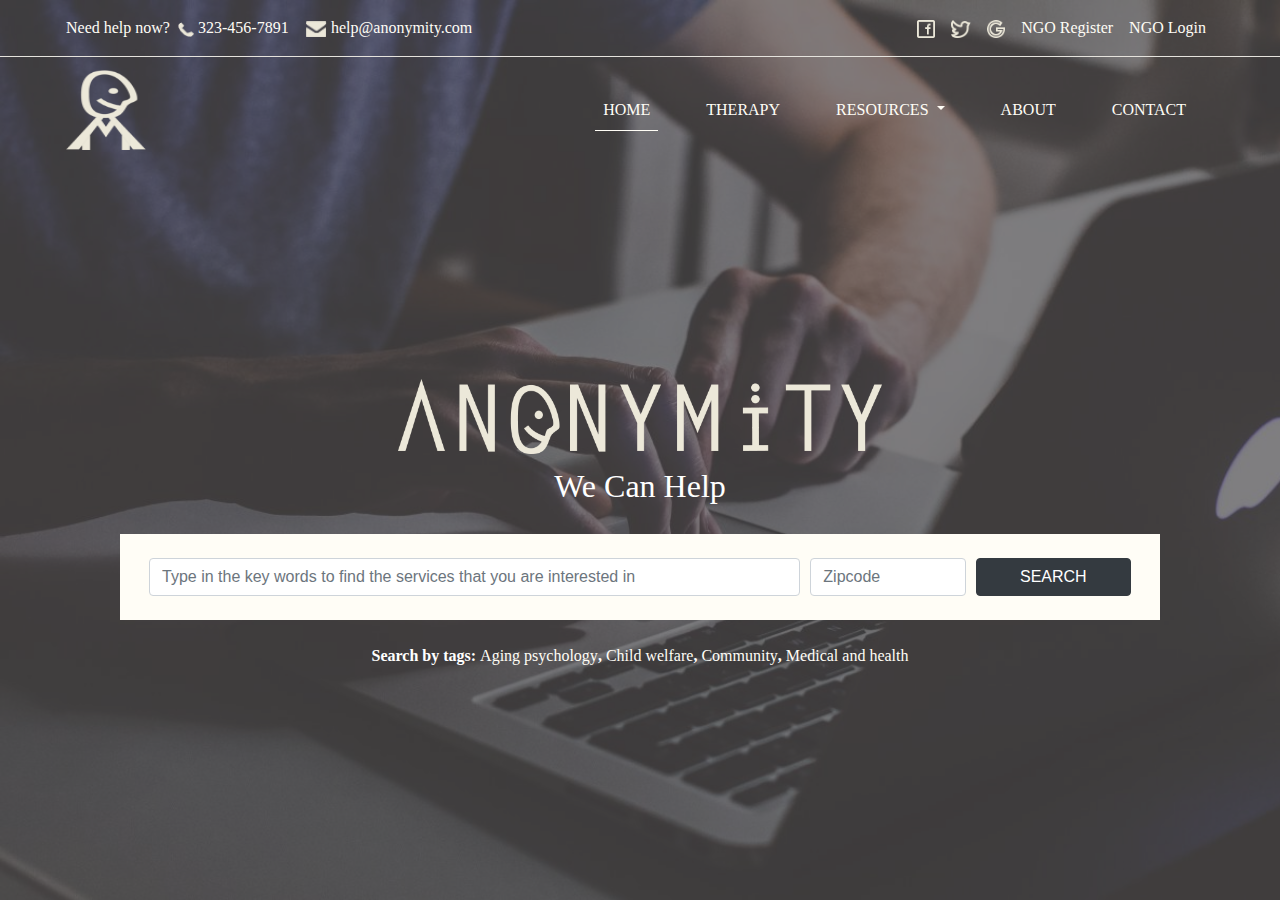
<file: index.html>
<!DOCTYPE html>
<html lang="en">
<head>
    <meta charset="UTF-8">
    <title>Anonymity</title>
    <script src="popper-1.12.9/popper.min.js"></script>
    <link rel="stylesheet" href="bootstrap-4.1.3/css/bootstrap.css" >
    <link rel="stylesheet" type="text/css" href="index.css">
    <script src="jquery-3.3.1/jquery-3.3.1.min.js"></script>
</head>
<body>
<div class="cover-container h-100 w-100 d-flex m-auto flex-column">
<header class="mb-auto">
    <section class="header">
        <nav class="navbar navbar-expand-lg">
            <!--Need help-->
            <a class="anonymity-brand" id="" href="#">Need help now?</a>
            <!--When collapse, it shows-->
            <!--<button class="navbar-toggler navbar-light bg-light" type="button" data-toggle="collapse" data-target="#navbar2" aria-controls="navbar2" aria-expanded="false" aria-label="Toggle navigation">-->
                <!--<span class="navbar-toggler-icon"></span>-->
            <!--</button>-->
            <!--contact information-->
            <!--<div class="collapse navbar-collapse" id="navbar2">-->
            <div class="navbar-collapse" id="navbar2">
                <ul class="navbar-nav mr-auto mt-2 mt-lg-0">
                    <li class="nav-item">
                        <a class="nav-link anonymity-link" href="#"><img src="icon/tele.png" width="16"> 323-456-7891<span class="sr-only">(current)</span></a>
                    </li>
                    <li class="nav-item">
                        <a class="nav-link anonymity-link" href="#"><img src="icon/mail.png" height="16"> help@anonymity.com</a>
                    </li>
                </ul>
                <ul class="navbar-nav my-2 my-lg-0 justify-content-end">
                    <li class="nav-item">
                        <a class="nav-link anonymity-link" href="#"><img src="icon/facebook.png" height="18"></a>
                    </li>
                    <li class="nav-item">
                        <a class="nav-link anonymity-link" href="#"><img src="icon/twitter.png" height="18"></a>
                    </li>
                    <li class="nav-item">
                        <a class="nav-link anonymity-link" href="#"><img src="icon/google.png" height="18"></a>
                    </li>
                    <li class="nav-item">
                        <a class="nav-link anonymity-link" href="register.html">NGO Register</a>
                    </li>
                    <li class="nav-item">
                        <a class="nav-link anonymity-link" href="#">NGO Login</a>
                    </li>
                </ul>
            </div>
        </nav>
    </section>
    <hr class="separator"/>
    <section class="header">
        <nav class="navbar navbar-expand-lg">
            <ul class="navbar-nav">
                <a class="navbar-brand" href="index.html">
                    <img src="logo-head-color.png" height="80" width="80"/>
                </a>
            </ul>
            <button class="navbar-toggler navbar-light bg-light" type="button" data-toggle="collapse" data-target="#navbar1" aria-controls="navbar1" aria-expanded="false" aria-label="Toggle navigation">
                <span class="navbar-toggler-icon"></span>
            </button>
            <div class="collapse navbar-collapse" id="navbar1">
                <ul class="navbar-nav mr-auto mt-2 mt-lg-0 justify-content-end">
                </ul>
                <ul class="navbar-nav">
                    <li class="nav-item">
                        <a class="nav-link anonymity-link active nav-cuzhuang" href="index.html">Home<span class="sr-only">(current)</span></a>
                    </li>
                    <li class="nav-item">
                        <a class="nav-link anonymity-link nav-cuzhuang" href="#">Therapy</a>
                    </li>
                    <li class="nav-item dropdown">
                        <a class="nav-link dropdown-toggle anonymity-link nav-cuzhuang" href="#" id="navbarResources" role="button" data-toggle="dropdown" aria-haspopup="true" aria-expanded="false">
                            Resources
                        </a>
                        <div class="dropdown-menu anonymity-menu" aria-labelledby="navbarResources">
                            <a class="dropdown-item anonymity-link2" href="#">Free Legal Clinics-Lawyers</a>
                            <a class="dropdown-item anonymity-link2" href="#">Healthcare</a>
                            <!--<div class="dropdown-divider"></div>-->
                            <!--<a class="dropdown-item" href="#">Something else here</a>-->
                        </div>
                    </li>
                    <li class="nav-item">
                        <a class="nav-link anonymity-link nav-cuzhuang" href="#">About</a>
                    </li>
                    <li class="nav-item">
                        <a class="nav-link anonymity-link nav-cuzhuang" href="#">Contact</a>
                    </li>
                </ul>
            </div>
        </nav>
    </section>
</header>
<main class="inner cover">
    <div class="col-sm-12 text-center">
        <h1 class="jumbotron-heading"><img src="logo-color.png" height="75bem"></h1>
        <p class="lead anonymity-large">We Can Help</p>
        <div class="main-cover p-4 my-lg-4 mx-auto">
            <div class="main-search m-0">
                <form action="rolldown.html">
                    <div class="form-row m-0">
                        <div class="form-group col-md-8 m-0">
                            <input type="text" class="form-control" placeholder="Type in the key words to find the services that you are interested in">
                        </div>
                        <div class="form-group col-md-2 m-0">
                            <input type="text" class="form-control" placeholder="Zipcode">
                        </div>
                        <div class="form-group col-md-2 m-0">
                            <button type="submit" class="btn btn-dark w-100">SEARCH</button>
                        </div>
                    </div>
                </form>
            </div>
        </div>
        <p class="anonymity-regular anonymity-bold">Search by tags:
            <a class="anonymity-link" href="" >Aging psychology</a>,
            <a class="anonymity-link" href="" >Child welfare</a>,
            <a class="anonymity-link" href="" >Community</a>,
            <a class="anonymity-link" href="" >Medical and health</a>
        </p>
    </div>
</main>
<footer class="mt-auto">
</footer>
</div>
    <!-- JavaScript -->
    <!--<script src="index.js"></script>-->
    <script src="bootstrap-4.1.3/js/bootstrap.js"></script>
</body>
</html>
</file>
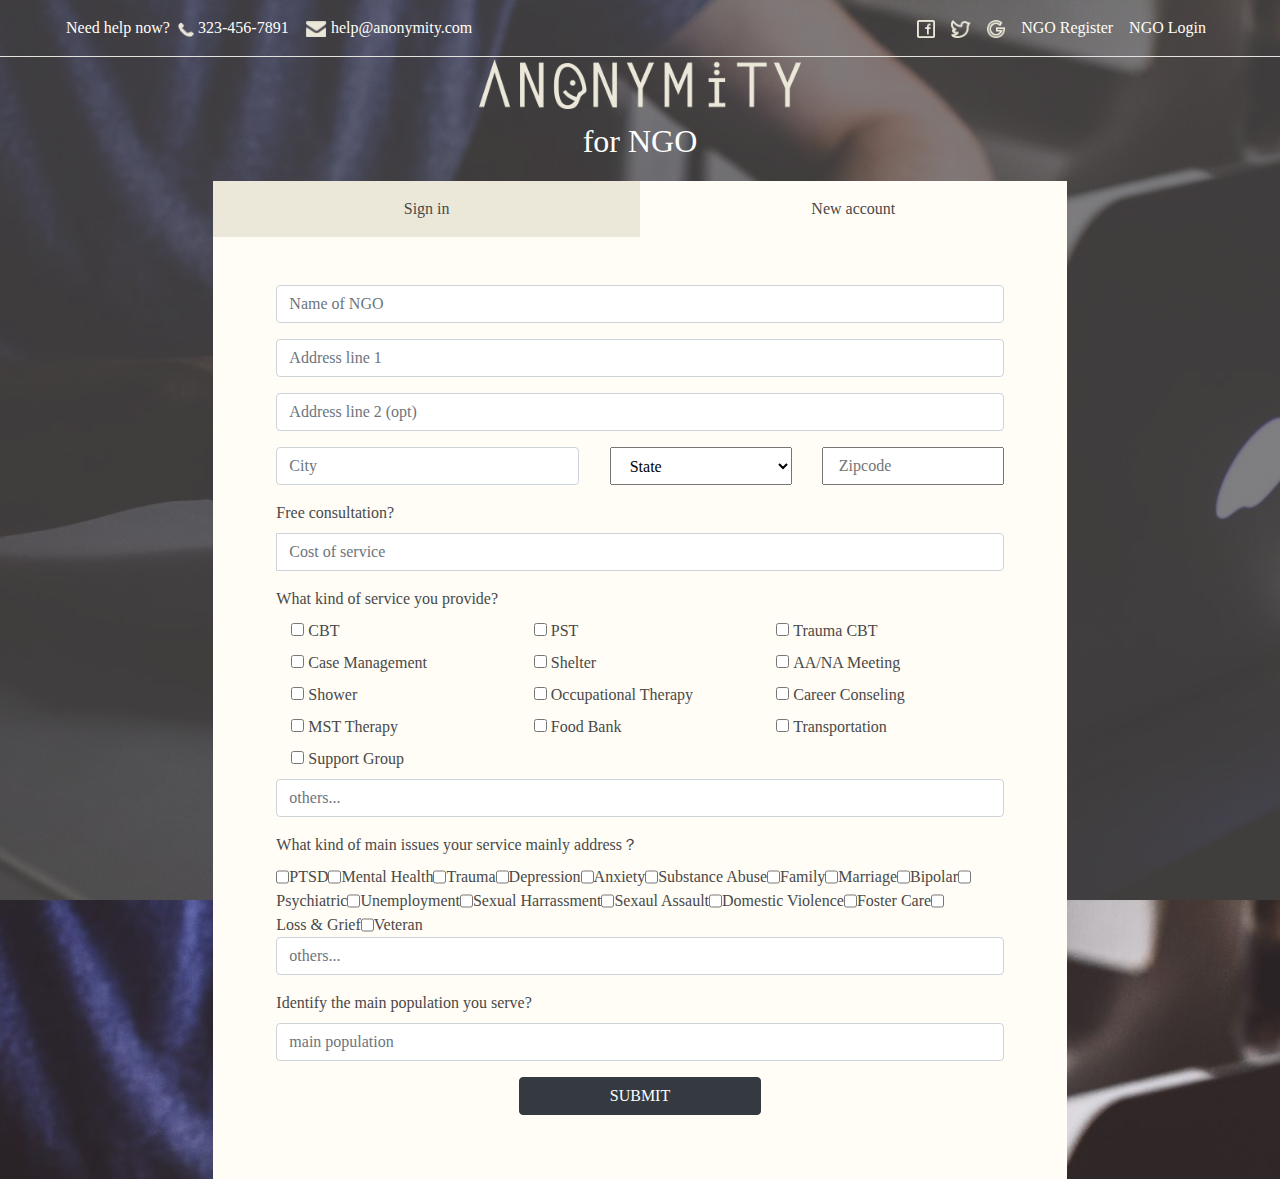
<file: register.html>
<!DOCTYPE html>
<html lang="en">
<head>
    <meta charset="UTF-8">
    <title>Anonymity</title>
    <script src="popper-1.12.9/popper.min.js"></script>
    <link rel="stylesheet" href="bootstrap-4.1.3/css/bootstrap.css" >
    <link rel="stylesheet" type="text/css" href="index.css">
    <script src="jquery-3.3.1/jquery-3.3.1.min.js"></script>
</head>
<body>
<div class="cover-container h-100 w-100 m-auto flex-column">
    <header class="mb-auto">
        <section class="header">
            <nav class="navbar navbar-expand-lg">
                <!--Need help-->
                <a class="anonymity-brand" id="" href="#">Need help now?</a>
                <!--When collapse, it shows-->
                <!--<button class="navbar-toggler navbar-light bg-light" type="button" data-toggle="collapse" data-target="#navbar2" aria-controls="navbar2" aria-expanded="false" aria-label="Toggle navigation">-->
                <!--<span class="navbar-toggler-icon"></span>-->
                <!--</button>-->
                <!--contact information-->
                <!--<div class="collapse navbar-collapse" id="navbar2">-->
                <div class="navbar-collapse" id="navbar2">
                    <ul class="navbar-nav mr-auto mt-2 mt-lg-0">
                        <li class="nav-item">
                            <a class="nav-link anonymity-link" href="#"><img src="icon/tele.png" width="16"> 323-456-7891<span class="sr-only">(current)</span></a>
                        </li>
                        <li class="nav-item">
                            <a class="nav-link anonymity-link" href="#"><img src="icon/mail.png" height="16"> help@anonymity.com</a>
                        </li>
                    </ul>
                    <ul class="navbar-nav my-2 my-lg-0 justify-content-end">
                        <li class="nav-item">
                            <a class="nav-link anonymity-link" href="#"><img src="icon/facebook.png" height="18"></a>
                        </li>
                        <li class="nav-item">
                            <a class="nav-link anonymity-link" href="#"><img src="icon/twitter.png" height="18"></a>
                        </li>
                        <li class="nav-item">
                            <a class="nav-link anonymity-link" href="#"><img src="icon/google.png" height="18"></a>
                        </li>
                        <li class="nav-item">
                            <a class="nav-link anonymity-link" href="register.html">NGO Register</a>
                        </li>
                        <li class="nav-item">
                            <a class="nav-link anonymity-link" href="#">NGO Login</a>
                        </li>
                    </ul>
                </div>
            </nav>
        </section>
        <hr class="separator"/>
    </header>
    <main class="inner cover">
        <div class="col-sm-12 text-center">
            <h1 class="jumbotron-heading"><img src="logo-color.png" height="50bem"></h1>
            <p class="lead anonymity-large">for NGO</p>
            <!--Register START-->
            <div class="row">
            <div class="main-cover col col-lg-8 m-auto">
                <div class="register-container">
                    <div class="row">
                        <div class="col col-6 py-3 reg-title-deactive">
                            <a class="anonymity-link2 align-content-center" href="#">Sign in</a>
                        </div>
                        <div class="col col-6 py-3 reg-title-active">
                            <a class="anonymity-link2 align-content-center" href="#">New account</a>
                        </div>
                    </div>
                    <div class="reg-content p-5 mb-3 anonymity-reverse">
                        <input type="text" class="form-control mb-3" id="name" placeholder="Name of NGO" />
                        <input type="text" class="form-control mb-3" id="address1" placeholder="Address line 1" />
                        <input type="text" class="form-control mb-3" id="address2" placeholder="Address line 2 (opt)" />
                        <div class="row mb-3 mx-0">
                            <input type="text" class="form-control col col-5 mr-auto" id="city" placeholder="City" />
                            <select class="col col-3 mx-auto">
                                <option selected>State</option>
                                <option value="AL">Alabama</option>
                                <option value="AK">Alaska</option>
                                <option value="AZ">Arizona</option>
                                <option value="AR">Arkansas</option>
                                <option value="CA">California</option>
                                <option value="CO">Colorado</option>
                                <option value="CT">Connecticut</option>
                                <option value="DE">Delaware</option>
                                <option value="DC">District Of Columbia</option>
                                <option value="FL">Florida</option>
                                <option value="GA">Georgia</option>
                                <option value="HI">Hawaii</option>
                                <option value="ID">Idaho</option>
                                <option value="IL">Illinois</option>
                                <option value="IN">Indiana</option>
                                <option value="IA">Iowa</option>
                                <option value="KS">Kansas</option>
                                <option value="KY">Kentucky</option>
                                <option value="LA">Louisiana</option>
                                <option value="ME">Maine</option>
                                <option value="MD">Maryland</option>
                                <option value="MA">Massachusetts</option>
                                <option value="MI">Michigan</option>
                                <option value="MN">Minnesota</option>
                                <option value="MS">Mississippi</option>
                                <option value="MO">Missouri</option>
                                <option value="MT">Montana</option>
                                <option value="NE">Nebraska</option>
                                <option value="NV">Nevada</option>
                                <option value="NH">New Hampshire</option>
                                <option value="NJ">New Jersey</option>
                                <option value="NM">New Mexico</option>
                                <option value="NY">New York</option>
                                <option value="NC">North Carolina</option>
                                <option value="ND">North Dakota</option>
                                <option value="OH">Ohio</option>
                                <option value="OK">Oklahoma</option>
                                <option value="OR">Oregon</option>
                                <option value="PA">Pennsylvania</option>
                                <option value="RI">Rhode Island</option>
                                <option value="SC">South Carolina</option>
                                <option value="SD">South Dakota</option>
                                <option value="TN">Tennessee</option>
                                <option value="TX">Texas</option>
                                <option value="UT">Utah</option>
                                <option value="VT">Vermont</option>
                                <option value="VA">Virginia</option>
                                <option value="WA">Washington</option>
                                <option value="WV">West Virginia</option>
                                <option value="WI">Wisconsin</option>
                                <option value="WY">Wyoming</option>
                            </select>
                            <input type="text" class="col col-3 ml-auto" id="zipcode" placeholder="Zipcode" />
                        </div>

                        <div class="input-group">
                            <label class="w-100 text-left">Free consultation?</label>
                            <input type="text" class="form-control mb-3" id="cost" placeholder="Cost of service" />
                        </div>

                        <div class="service anonymity-reverse row mb-3 mx-0">
                            <label class="w-100 text-left">What kind of service you provide?</label>
                            <div class="col col-4 text-left" >
                                <input type="checkbox" id="service1" name="service" value="CBT" >
                                <label for="service1">CBT</label>
                            </div>
                            <div class="col col-4 text-left" >
                                <input type="checkbox" id="service2" name="service" value="PST" />
                                <label for="service2">PST</label>
                            </div>
                            <div class="col col-4 text-left" >
                                <input type="checkbox" id="service3" name="service" value="TraumaCBT" />
                                <label for="service3">Trauma CBT</label>
                            </div>
                            <div class="col col-4 text-left" >
                                <input type="checkbox" id="service4" name="service" value="CaseManagement" />
                                <label for="service4">Case Management</label>
                            </div>
                            <div class="col col-4 text-left" >
                                <input type="checkbox" id="service5" name="service" value="Shelter" />
                                <label for="service5">Shelter</label>
                            </div>
                            <div class="col col-4 text-left" >
                                <input type="checkbox" id="service6" name="service" value="AANA" />
                                <label for="service6">AA/NA Meeting</label>
                            </div>
                            <div class="col col-4 text-left" >
                                <input type="checkbox" id="service7" name="service" value="Shower" />
                                <label for="service7">Shower</label>
                            </div>
                            <div class="col col-4 text-left" >
                                <input type="checkbox" id="service8" name="service" value="OccupationalTherapy" />
                                <label for="service8">Occupational Therapy</label>
                            </div>
                            <div class="col col-4 text-left" >
                                <input type="checkbox" id="service9" name="service" value="CareerConseling" />
                                <label for="service9">Career Conseling</label>
                            </div>
                            <div class="col col-4 text-left" >
                                <input type="checkbox" id="service10" name="service" value="MSTTherapy" />
                                <label for="service10">MST Therapy</label>
                            </div>
                            <div class="col col-4 text-left" >
                                <input type="checkbox" id="service11" name="service" value="FoodBank" />
                                <label for="service11">Food Bank</label>
                            </div>
                            <div class="col col-4 text-left" >
                                <input type="checkbox" id="service12" name="service" value="Transportation" />
                                <label for="service12">Transportation</label>
                            </div>
                            <div class="col col-4 text-left" >
                                <input type="checkbox" id="service13" name="service" value="SupportGroup" />
                                <label for="service13">Support Group</label>
                            </div>

                            <input type="text" class="form-control w-100" id="service14" placeholder="others..." />
                        </div>

                        <div class="issues anonymity-reverse row mb-3 mx-0">
                            <label class="w-100 text-left">What kind of main issues your service mainly address？</label>
                            <input type="checkbox" name="service1" value="CBT">PTSD
                            <input type="checkbox" name="service2" value="PST" />Mental Health
                            <input type="checkbox" name="service3" value="TraumaCBT" />Trauma
                            <input type="checkbox" name="service4" value="CaseManagement" />Depression
                            <input type="checkbox" name="service5" value="Shelter" />Anxiety
                            <input type="checkbox" name="service6" value="AANA" />Substance Abuse
                            <input type="checkbox" name="service7" value="Shower" />Family
                            <input type="checkbox" name="service8" value="OccupationalTherapy" />Marriage
                            <input type="checkbox" name="service9" value="CareerConseling" />Bipolar
                            <input type="checkbox" name="service10" value="MSTTherapy" />Psychiatric
                            <input type="checkbox" name="service5" value="FoodBank" />Unemployment
                            <input type="checkbox" name="service6" value="Transportation" />Sexual Harrassment
                            <input type="checkbox" name="service4" value="SupportGroup" />Sexaul Assault
                            <input type="checkbox" name="service10" value="MSTTherapy" />Domestic Violence
                            <input type="checkbox" name="service5" value="FoodBank" />Foster Care
                            <input type="checkbox" name="service6" value="Transportation" />Loss & Grief
                            <input type="checkbox" name="service4" value="SupportGroup" />Veteran
                            <input type="text" class="form-control w-100" id="issues" placeholder="others..." />
                        </div>

                        <div class="population anonymity-reverse row mb-3 mx-0">
                            <label class="w-100 text-left">Identify the main population you serve?</label>
                            <input type="text" class="form-control w-100" id="population" placeholder="main population" />
                        </div>

                        <button type="submit" class="btn btn-dark w-100 col-4">SUBMIT</button>
                    </div>
                </div>
            </div>
            </div>
            <!--Register END-->
        </div>
    </main>
    <footer class="mt-auto">
    </footer>
</div>
<!-- JavaScript -->
<!--<script src="index.js"></script>-->
<script src="https://stackpath.bootstrapcdn.com/bootstrap/4.1.1/js/bootstrap.min.js" integrity="sha384-smHYKdLADwkXOn1EmN1qk/HfnUcbVRZyYmZ4qpPea6sjB/pTJ0euyQp0Mk8ck+5T" crossorigin="anonymous"></script>
</body>
</html>
</file>
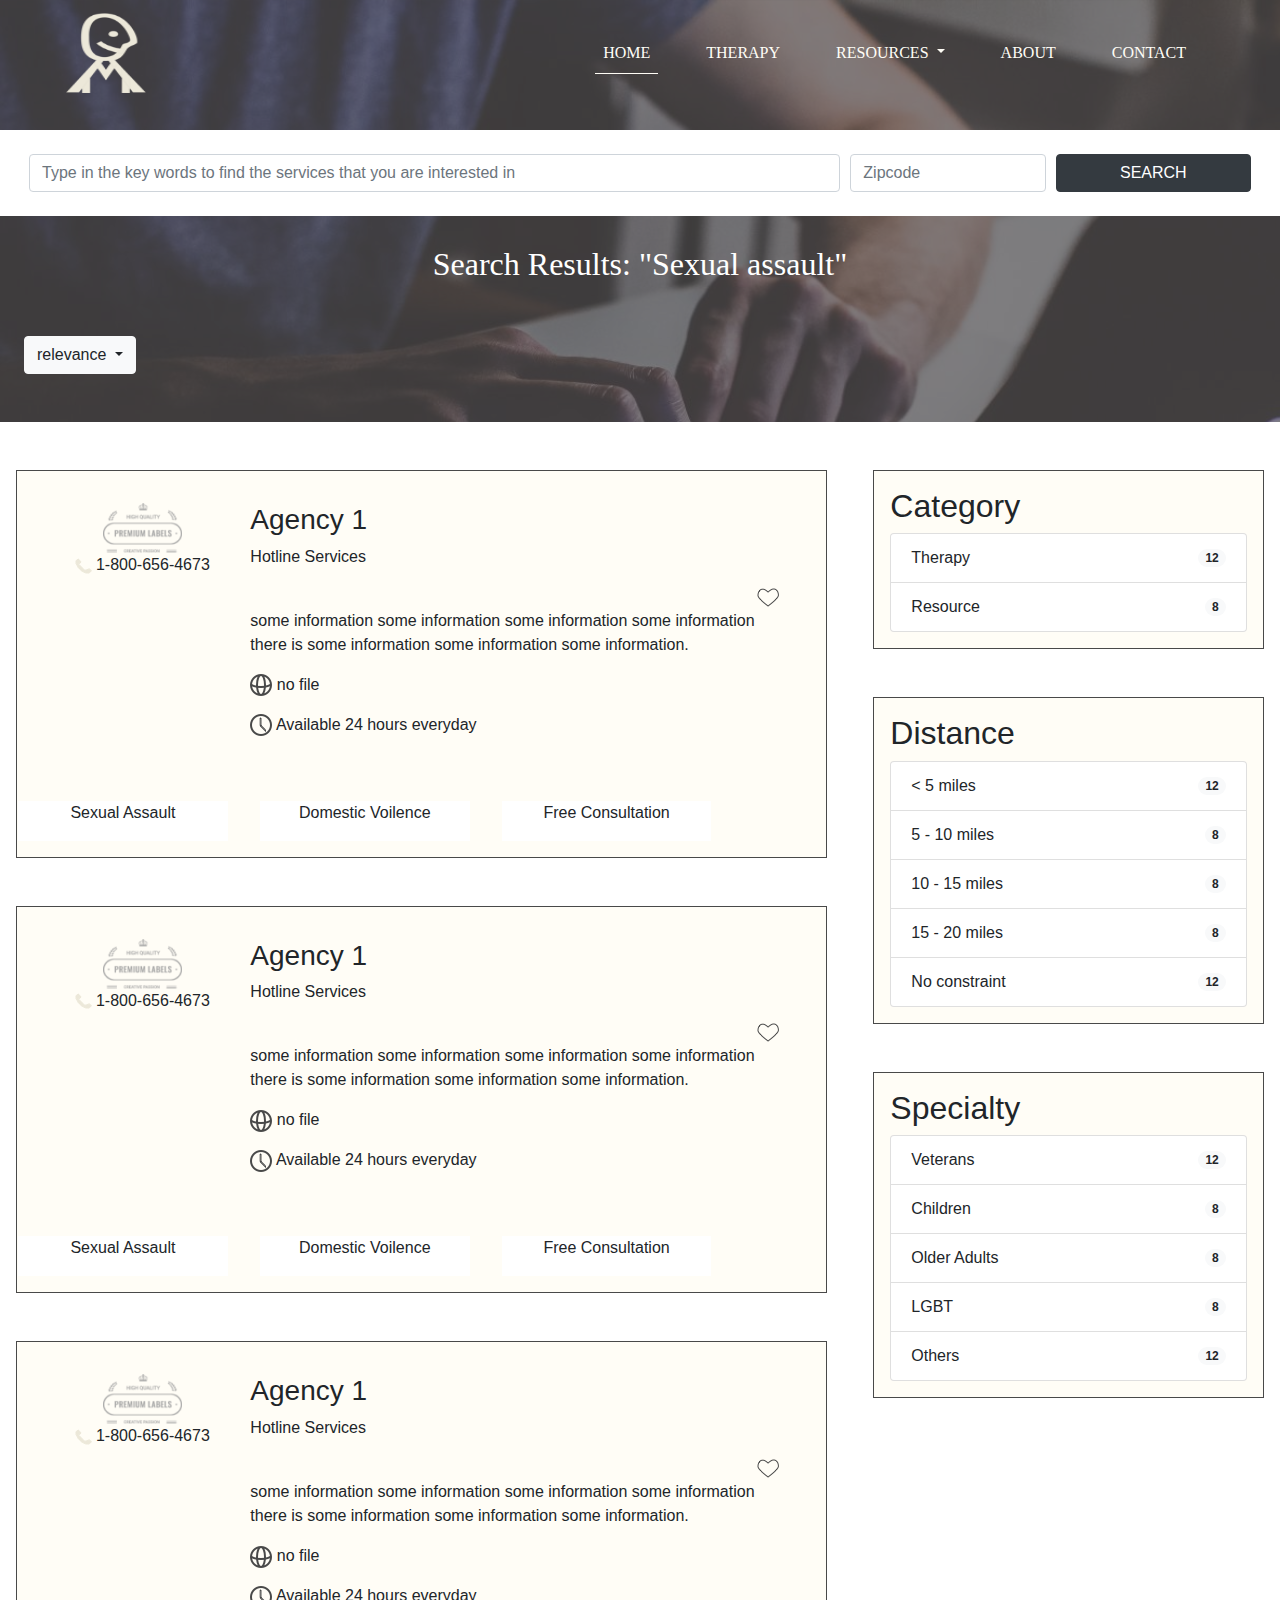
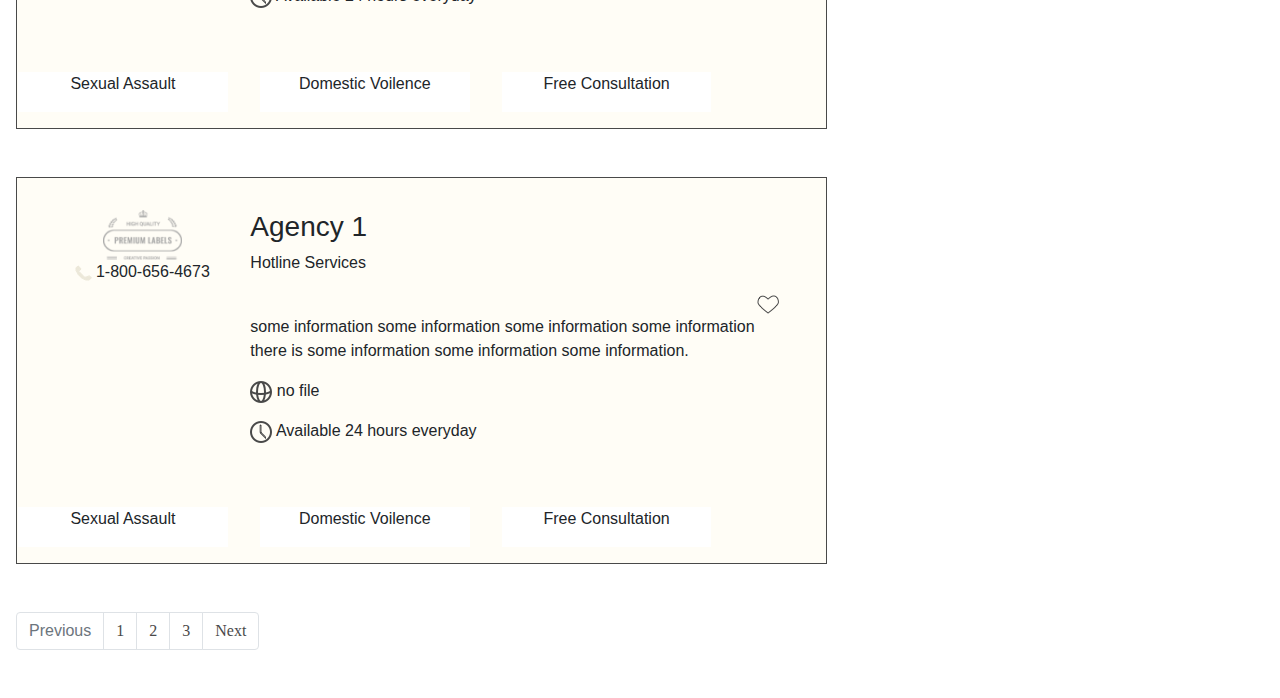
<file: rolldown.html>
<!DOCTYPE html>
<html lang="en">
<head>
    <meta charset="UTF-8">
    <title>Anonymity</title>
    <script src="popper-1.12.9/popper.min.js"></script>
    <link rel="stylesheet" href="bootstrap-4.1.3/css/bootstrap.css" >
    <link rel="stylesheet" type="text/css" href="index.css">
    <script src="jquery-3.3.1/jquery-3.3.1.min.js"></script>
</head>
<body>
<div class="cover-container h-100 w-100 m-auto flex-column">
    <header class="mb-auto">
        <section class="header">
            <nav class="navbar navbar-expand-lg">
                <ul class="navbar-nav">
                    <a class="navbar-brand" href="index.html">
                        <img src="logo-head-color.png" height="80" width="80"/>
                    </a>
                </ul>
                <button class="navbar-toggler navbar-light bg-light" type="button" data-toggle="collapse" data-target="#navbar1" aria-controls="navbar1" aria-expanded="false" aria-label="Toggle navigation">
                    <span class="navbar-toggler-icon"></span>
                </button>
                <div class="collapse navbar-collapse" id="navbar1">
                    <ul class="navbar-nav mr-auto mt-2 mt-lg-0 justify-content-end">
                    </ul>
                    <ul class="navbar-nav">
                        <li class="nav-item">
                            <a class="nav-link anonymity-link active nav-cuzhuang" href="index.html">Home<span class="sr-only">(current)</span></a>
                        </li>
                        <li class="nav-item">
                            <a class="nav-link anonymity-link nav-cuzhuang" href="#">Therapy</a>
                        </li>
                        <li class="nav-item dropdown">
                            <a class="nav-link dropdown-toggle anonymity-link nav-cuzhuang" href="#" id="navbarResources" role="button" data-toggle="dropdown" aria-haspopup="true" aria-expanded="false">
                                Resources
                            </a>
                            <div class="dropdown-menu anonymity-menu" aria-labelledby="navbarResources">
                                <a class="dropdown-item anonymity-link2" href="#">Free Legal Clinics-Lawyers</a>
                                <a class="dropdown-item anonymity-link2" href="#">Healthcare</a>
                                <!--<div class="dropdown-divider"></div>-->
                                <!--<a class="dropdown-item" href="#">Something else here</a>-->
                            </div>
                        </li>
                        <li class="nav-item">
                            <a class="nav-link anonymity-link nav-cuzhuang" href="#">About</a>
                        </li>
                        <li class="nav-item">
                            <a class="nav-link anonymity-link nav-cuzhuang" href="#">Contact</a>
                        </li>
                    </ul>
                </div>
            </nav>
        </section>
    </header>
    <main class="inner cover m-0">
        <div class="col-sm-12 text-center p-0 mx-0">
            <div class="search-cover w-100 p-4 my-lg-4 mx-auto">
                <div class="main-search m-0">
                    <form action="rolldown.html">
                        <div class="form-row m-0">
                            <div class="form-group col-md-8 m-0">
                                <input type="text" class="form-control" placeholder="Type in the key words to find the services that you are interested in">
                            </div>
                            <div class="form-group col-md-2 m-0">
                                <input type="text" class="form-control" placeholder="Zipcode">
                            </div>
                            <div class="form-group col-md-2 m-0">
                                <button type="submit" class="btn btn-dark w-100">SEARCH</button>
                            </div>
                        </div>
                    </form>
                </div>
            </div>

            <div class="main-search-results">
                <p class="lead anonymity-large">Search Results: "Sexual assault"</p>
                <!--dropdown-->
                <div class="dropdown text-left p-4 my-lg-4 mx-auto">
                    <button class="btn btn-light dropdown-toggle" type="button" id="dropdownMenuButton" data-toggle="dropdown" aria-haspopup="true" aria-expanded="false">
                        relevance
                    </button>
                    <div class="dropdown-menu" aria-labelledby="dropdownMenuButton">
                        <a class="dropdown-item" href="#">relevance</a>
                        <a class="dropdown-item" href="#">Highest Rated</a>
                        <a class="dropdown-item" href="#">Most Reviewed</a>
                    </div>
                </div>
                <div class="main-search-resultlist row">
                    <!--left column-->
                    <div class="left search-cover col col-8">
                        <!--agency 1-->
                        <div class="left_block search-item-cover my-5 mx-3">
                            <div class="info row p-3 m-3">
                                <div class="info_left col col-3">
                                    <img src="icon/pic.png" height="50px"/>
                                    <div class="tele">
                                        <p>
                                            <img src="icon/tele.png" />
                                            1-800-656-4673
                                        </p>
                                    </div>
                                </div>
                                <div class="info_right col col-9 text-left">
                                    <div class="info_right_top">
                                        <div class="title">
                                            <h3>Agency 1</h3>
                                            <p class="type">Hotline Services</p>
                                        </div>
                                        <div class="heart text-right">
                                            <img src="icon/heart_black.png" />
                                        </div>
                                    </div>
                                    <p class="describ">some information some information some information some information there is some information some information some information.</p>
                                    <div class="detail">
                                        <p>
                                            <img src="icon/global.png" />
                                            no file
                                        </p>
                                    </div>
                                    <div class="detail">
                                        <p>
                                            <img src="icon/time.png" />
                                            Available 24 hours everyday
                                        </p>
                                    </div>
                                </div>
                            </div>

                            <div class="tags row">
                                <div class="tag col col-3 search-cover m-3">
                                    <p>Sexual Assault</p>
                                </div>
                                <div class="tag col col-3 search-cover m-3">
                                    <p>Domestic Voilence</p>
                                </div>
                                <div class="tag col col-3 search-cover m-3">
                                    <p>Free Consultation</p>
                                </div>
                            </div>
                        </div>
                        <!--agency 1-->
                        <div class="left_block search-item-cover my-5 mx-3">
                            <div class="info row p-3 m-3">
                                <div class="info_left col col-3">
                                    <img src="icon/pic.png" height="50px"/>
                                    <div class="tele">
                                        <p>
                                            <img src="icon/tele.png" />
                                            1-800-656-4673
                                        </p>
                                    </div>
                                </div>
                                <div class="info_right col col-9 text-left">
                                    <div class="info_right_top">
                                        <div class="title">
                                            <h3>Agency 1</h3>
                                            <p class="type">Hotline Services</p>
                                        </div>
                                        <div class="heart text-right">
                                            <img src="icon/heart_black.png" />
                                        </div>
                                    </div>
                                    <p class="describ">some information some information some information some information there is some information some information some information.</p>
                                    <div class="detail">
                                        <p>
                                            <img src="icon/global.png" />
                                            no file
                                        </p>
                                    </div>
                                    <div class="detail">
                                        <p>
                                            <img src="icon/time.png" />
                                            Available 24 hours everyday
                                        </p>
                                    </div>
                                </div>
                            </div>

                            <div class="tags row">
                                <div class="tag col col-3 search-cover m-3">
                                    <p>Sexual Assault</p>
                                </div>
                                <div class="tag col col-3 search-cover m-3">
                                    <p>Domestic Voilence</p>
                                </div>
                                <div class="tag col col-3 search-cover m-3">
                                    <p>Free Consultation</p>
                                </div>
                            </div>
                        </div>
                        <!--agency 1-->
                        <div class="left_block search-item-cover my-5 mx-3">
                            <div class="info row p-3 m-3">
                                <div class="info_left col col-3">
                                    <img src="icon/pic.png" height="50px"/>
                                    <div class="tele">
                                        <p>
                                            <img src="icon/tele.png" />
                                            1-800-656-4673
                                        </p>
                                    </div>
                                </div>
                                <div class="info_right col col-9 text-left">
                                    <div class="info_right_top">
                                        <div class="title">
                                            <h3>Agency 1</h3>
                                            <p class="type">Hotline Services</p>
                                        </div>
                                        <div class="heart text-right">
                                            <img src="icon/heart_black.png" />
                                        </div>
                                    </div>
                                    <p class="describ">some information some information some information some information there is some information some information some information.</p>
                                    <div class="detail">
                                        <p>
                                            <img src="icon/global.png" />
                                            no file
                                        </p>
                                    </div>
                                    <div class="detail">
                                        <p>
                                            <img src="icon/time.png" />
                                            Available 24 hours everyday
                                        </p>
                                    </div>
                                </div>
                            </div>

                            <div class="tags row">
                                <div class="tag col col-3 search-cover m-3">
                                    <p>Sexual Assault</p>
                                </div>
                                <div class="tag col col-3 search-cover m-3">
                                    <p>Domestic Voilence</p>
                                </div>
                                <div class="tag col col-3 search-cover m-3">
                                    <p>Free Consultation</p>
                                </div>
                            </div>
                        </div>
                        <!--agency 1-->
                        <div class="left_block search-item-cover my-5 mx-3">
                            <div class="info row p-3 m-3">
                                <div class="info_left col col-3">
                                    <img src="icon/pic.png" height="50px"/>
                                    <div class="tele">
                                        <p>
                                            <img src="icon/tele.png" />
                                            1-800-656-4673
                                        </p>
                                    </div>
                                </div>
                                <div class="info_right col col-9 text-left">
                                    <div class="info_right_top">
                                        <div class="title">
                                            <h3>Agency 1</h3>
                                            <p class="type">Hotline Services</p>
                                        </div>
                                        <div class="heart text-right">
                                            <img src="icon/heart_black.png" />
                                        </div>
                                    </div>
                                    <p class="describ">some information some information some information some information there is some information some information some information.</p>
                                    <div class="detail">
                                        <p>
                                            <img src="icon/global.png" />
                                            no file
                                        </p>
                                    </div>
                                    <div class="detail">
                                        <p>
                                            <img src="icon/time.png" />
                                            Available 24 hours everyday
                                        </p>
                                    </div>
                                </div>
                            </div>

                            <div class="tags row">
                                <div class="tag col col-3 search-cover m-3">
                                    <p>Sexual Assault</p>
                                </div>
                                <div class="tag col col-3 search-cover m-3">
                                    <p>Domestic Voilence</p>
                                </div>
                                <div class="tag col col-3 search-cover m-3">
                                    <p>Free Consultation</p>
                                </div>
                            </div>
                        </div>

                        <!--pagination-->
                        <nav aria-label="Page navigation example" class="search-cover my-5 mx-3">
                            <ul class="pagination justify-content-start">
                                <li class="page-item disabled">
                                    <a class="page-link" href="#" tabindex="-1">Previous</a>
                                </li>
                                <li class="page-item"><a class="page-link anonymity-link2" href="#">1</a></li>
                                <li class="page-item"><a class="page-link anonymity-link2" href="#">2</a></li>
                                <li class="page-item"><a class="page-link anonymity-link2" href="#">3</a></li>
                                <li class="page-item">
                                    <a class="page-link anonymity-link2" href="#">Next</a>
                                </li>
                            </ul>
                        </nav>
                    </div>

                    <!--right column-->
                    <div class="right search-cover col col-4">
                        <!--right 1-->
                        <div class="right_block search-item-cover p-3 my-5 mr-3 text-left" id="category">
                            <div class="title anonymity-brand">
                                <h2>Category</h2>
                            </div>
                            <ul class="list-group">
                                <li class="list-group-item d-flex justify-content-between align-items-center">
                                    Therapy
                                    <span class="badge badge-light badge-pill">12</span>
                                </li>
                                <li class="list-group-item d-flex justify-content-between align-items-center">
                                    Resource
                                    <span class="badge badge-light badge-pill">8</span>
                                </li>
                            </ul>
                        </div>
                        <!--right 2-->
                        <div class="right_block search-item-cover p-3 my-5 mr-3 text-left" id="category">
                            <div class="title anonymity-brand">
                                <h2>Distance</h2>
                            </div>
                            <ul class="list-group">
                                <li class="list-group-item d-flex justify-content-between align-items-center">
                                    < 5 miles
                                    <span class="badge badge-light badge-pill">12</span>
                                </li>
                                <li class="list-group-item d-flex justify-content-between align-items-center">
                                    5 - 10 miles
                                    <span class="badge badge-light badge-pill">8</span>
                                </li>
                                <li class="list-group-item d-flex justify-content-between align-items-center">
                                    10 - 15 miles
                                    <span class="badge badge-light badge-pill">8</span>
                                </li>
                                <li class="list-group-item d-flex justify-content-between align-items-center">
                                    15 - 20 miles
                                    <span class="badge badge-light badge-pill">8</span>
                                </li>
                                <li class="list-group-item d-flex justify-content-between align-items-center">
                                    No constraint
                                    <span class="badge badge-light badge-pill">12</span>
                                </li>
                            </ul>
                        </div>
                        <!--right 3-->
                        <div class="right_block search-item-cover p-3 my-5 mr-3 text-left" id="category">
                            <div class="title anonymity-brand">
                                <h2>Specialty</h2>
                            </div>
                            <ul class="list-group">
                                <li class="list-group-item d-flex justify-content-between align-items-center">
                                    Veterans
                                    <span class="badge badge-light badge-pill">12</span>
                                </li>
                                <li class="list-group-item d-flex justify-content-between align-items-center">
                                    Children
                                    <span class="badge badge-light badge-pill">8</span>
                                </li>
                                <li class="list-group-item d-flex justify-content-between align-items-center">
                                    Older Adults
                                    <span class="badge badge-light badge-pill">8</span>
                                </li>
                                <li class="list-group-item d-flex justify-content-between align-items-center">
                                    LGBT
                                    <span class="badge badge-light badge-pill">8</span>
                                </li>
                                <li class="list-group-item d-flex justify-content-between align-items-center">
                                    Others
                                    <span class="badge badge-light badge-pill">12</span>
                                </li>
                            </ul>
                        </div>
                    </div>

                </div>
            </div>

        </div>
    </main>
    <footer class="mt-auto">
    </footer>
</div>
<!-- JavaScript -->
<!--<script src="index.js"></script>-->
<script src="https://stackpath.bootstrapcdn.com/bootstrap/4.1.1/js/bootstrap.min.js" integrity="sha384-smHYKdLADwkXOn1EmN1qk/HfnUcbVRZyYmZ4qpPea6sjB/pTJ0euyQp0Mk8ck+5T" crossorigin="anonymous"></script>
</body>
</html>
</file>
<file: index.css>
/*Background*/
body {
    background-image: url("bg.jpg");
    background-size: cover;
}
.cover-container {
    background: rgba(73,73,73,0.65);
}

/*Header box setting*/
.header {
    padding-left: 50px;
    padding-right: 50px;
}

/*Align center*/
body,html {
    height: 100%;
}
.header {
    margin-bottom: auto;
}
.footer {
    margin-top: auto;
}

/*separator*/
.separator {
    margin: 0;
    background: #FFFDF6;
}


/*Link setting*/
.anonymity-link:link{
    font-family: AvenirNext-Regular;
    font-size: 16px;
    color: #FFFDF6;
    font-weight: normal;
}

.anonymity-link:visited, .anonymity-link:hover, .anonymity-link:active{
    font-family: AvenirNext-Regular;
    font-size: 16px;
    color: #FFFDF6;
    font-weight: normal;

    text-decoration: none;
    border-bottom: .03rem solid transparent;
    border-bottom-color: #FFFDF6;
}
.anonymity-link2:link{
    font-family: AvenirNext-Regular;
    font-size: 16px;
    color: #494949;
    font-weight: normal;
}

.anonymity-link2:visited, .anonymity-link2:hover, .anonymity-link2:active{
    font-family: AvenirNext-Regular;
    font-size: 16px;
    color: #494949;
    font-weight: normal;

    text-decoration: none;
    border-bottom: .03rem solid transparent;
    border-bottom-color: #494949;
}

.anonymity-brand:link {
    font-family: AvenirNext-Bold;
    font-size: 16px;
    color: #FFFDF6;
}
.anonymity-brand:visited, .anonymity-brand:hover, .anonymity-brand:active{
    font-family: AvenirNext-Bold;
    font-size: 16px;
    color: #FFFDF6;

    text-decoration: none;
    border-bottom: .25rem solid transparent;
    border-bottom-color: #FFFDF6;
}

.anonymity-menu {
    background-color: #FFFDF6;
}

.anonymity-menu .dropdown-item:link, .anonymity-menu .dropdown-item:visited,
.anonymity-menu .dropdown-item:hover, .anonymity-menu .dropdown-item:active {
    background-color: #FFFDF6;
}

.nav-cuzhuang {
    text-transform: uppercase;
    margin-left: 20px;
    margin-right: 20px;
}

.nav-item .active {
    border-bottom: .03rem solid transparent;
    border-bottom-color: #FFFDF6;
}


/*Text*/
.anonymity-regular {
    font-family: AvenirNext-Regular;
    font-size: 16px;
    color: #FFFFFF;
    text-align: center;
}

.anonymity-bold {
    font-weight: bold;
}
.anonymity-large {
    font-family: AvenirNext-Regular;
    font-size: 32px;
    color: #FFFFFF;
    text-align: center;
}

.anonymity-reverse {
    font-family: AvenirNext-Regular;
    font-size: 16px;
    color: #494949;
    text-align: center;
}

.anonymity-bold {
    font-weight: bold;
}
.anonymity-large {
    font-family: AvenirNext-Regular;
    font-size: 32px;
    color: #FFFFFF;
    text-align: center;
}

.main-search {
}

.main-cover {
    background: #FFFDF6;
    max-width: 65rem;
}

.search-cover {
    background: #FFFFFF;
}

.search-item-cover {
    background: #FFFDF6;
    border: 1px solid #494949;
    /*border: 1px solid #979797;*/

}

.reg-title-active {
    background: #FFFDF6;
}

.reg-title-deactive {
    background: #ece8d9;
}
</file>
